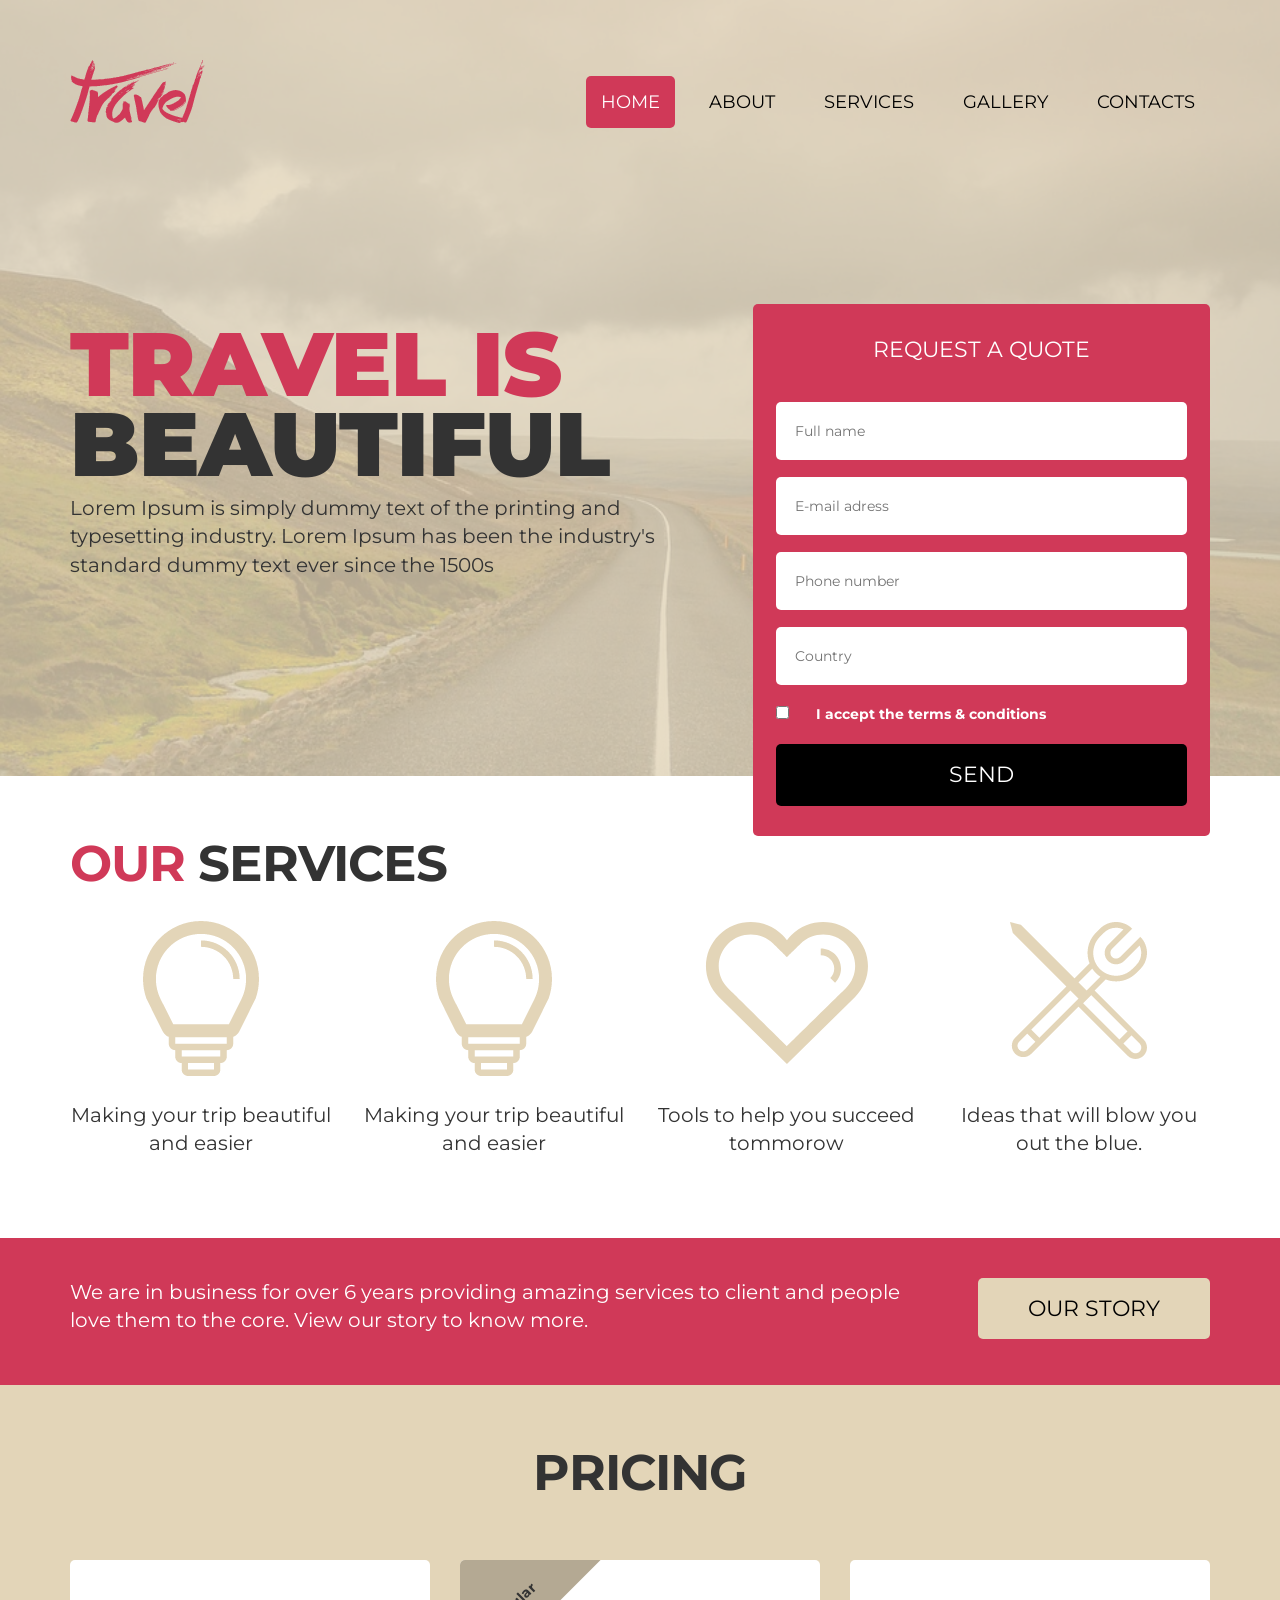
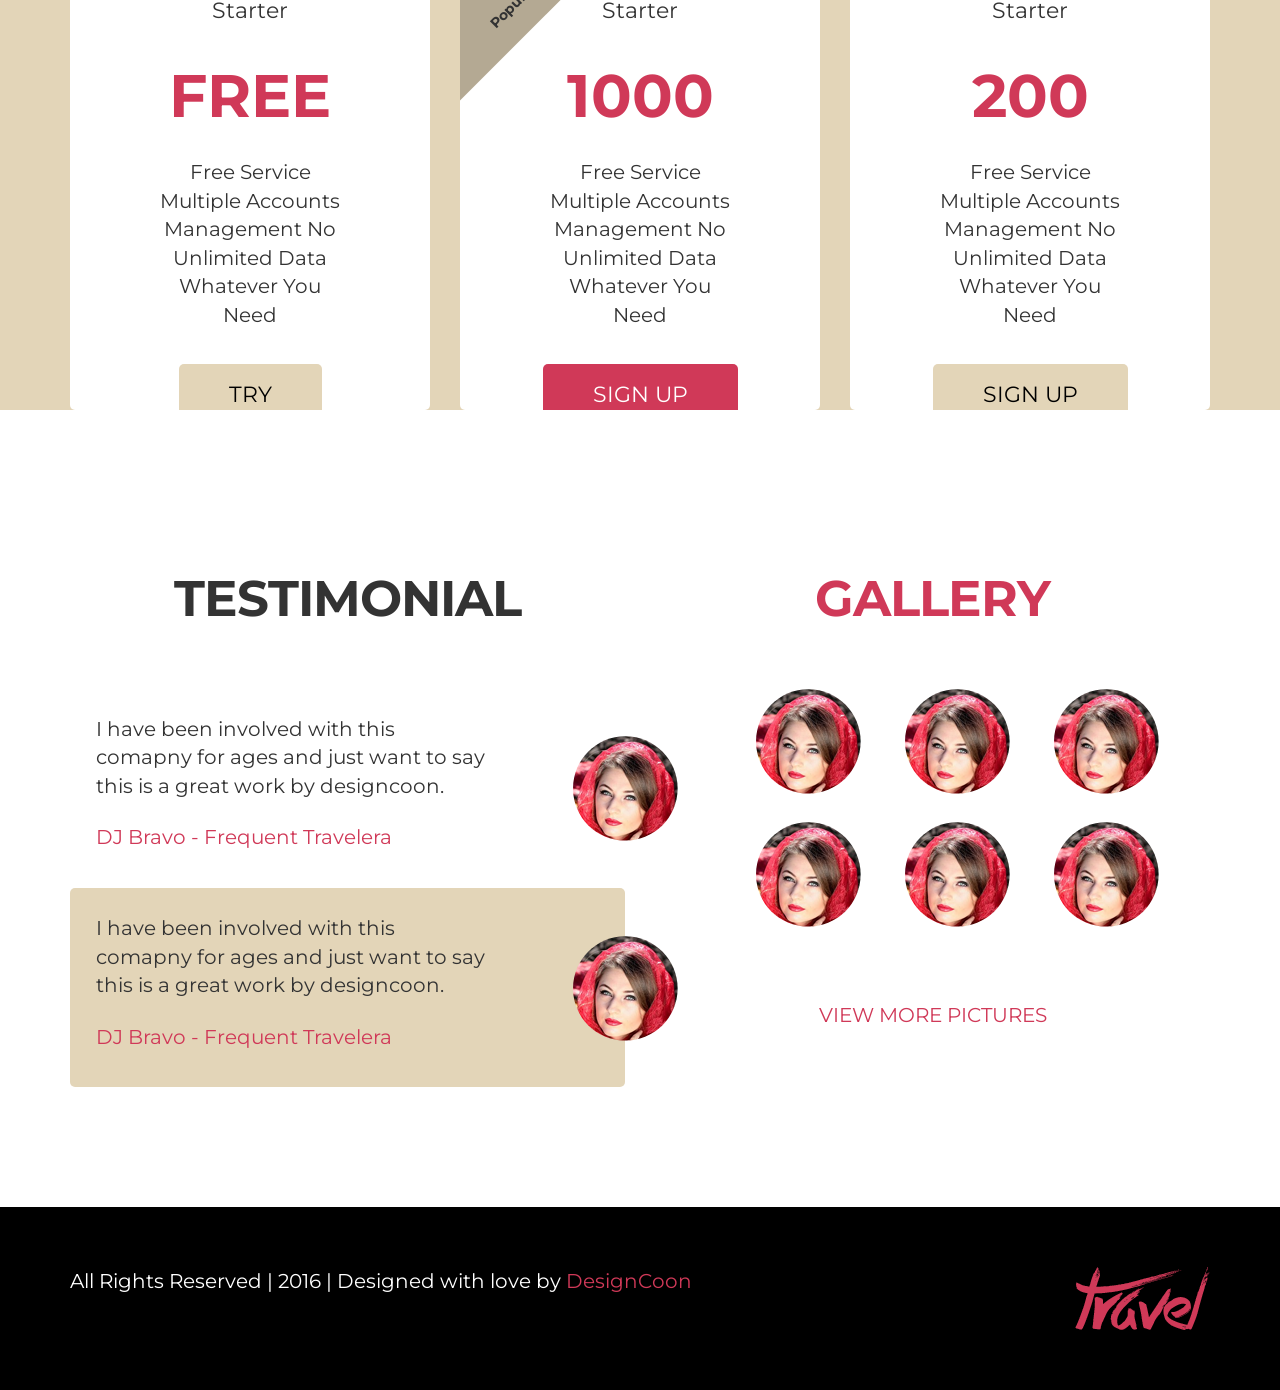
<file: index.html>
<!DOCTYPE html>
<html lang="en">

<head>
  <meta charset="UTF-8">
  <title>Travel</title>
  <link href="https://fonts.googleapis.com/css?family=Montserrat" rel="stylesheet">
  <link rel="stylesheet" href="https://maxcdn.bootstrapcdn.com/bootstrap/3.3.7/css/bootstrap.min.css">
  <link rel="stylesheet" href="style.css">
</head>

<body>
  <div class="wrapper">
    <div class="section welcome">
      <div class="container">
        <div class="welcome__top clearfix">
          <div class="welcome__logo">
            <img src="img/logo.png" alt="">
          </div>
          <div class="welcome__menu">
            <ul>
              <li class="active"><a href="#">Home</a></li>
              <li><a href="#">About</a></li>
              <li><a href="#">Services</a></li>
              <li><a href="#">Gallery</a></li>
              <li><a href="#">Contacts</a></li>
            </ul>
          </div>
        </div>
        <div class="welcome__bottom">
          <div class="row">
            <div class="col-md-7">
              <h1 class="section__title">
                <span class="red">TRAVEL IS</span><br> BEAUTIFUL
              </h1>
              <p class="section__description">
                Lorem Ipsum is simply dummy text of the printing and typesetting industry. Lorem Ipsum has been the industry's standard dummy text ever since the 1500s
              </p>
            </div>
            <div class="col-md-5">
              <div class="section__form">
                <form action="#" class="form">
                  <p class="form__title">REQUEST A QUOTE</p>
                  <input name="name" type="text" placeholder="Full name" class="form__input">
                  <input name="email" type="text" placeholder="E-mail adress" class="form__input">
                  <input name="phone" type="text" placeholder="Phone number" class="form__input">
                  <input name="country" type="text" placeholder="Country" class="form__input">
                  <label for="accept">
                    <input id="accept" type="checkbox" class="form__checkbox"> I accept the terms & conditions
                  </label>
                  <button class="button black form__submit">send</button>
                </form>
              </div>
            </div>
          </div>
        </div>
      </div>
    </div>

    <div class="section services">
      <div class="container">
        <h2 class="section__title"><span class="red">our </span>Services</h2>
        <div class="services__blocks">
          <div class="row">

            <div class="col-md-3">
              <div class="block">
                <h3 class="block__preview"><img src="img/shape-106.png" alt=""></h3>
                <p class="block__description">Making your trip beautiful and easier</p>
              </div>
            </div>
    
            <div class="col-md-3">
              <div class="block">
                <h3 class="block__preview"><img src="img/shape-106.png" alt=""></h3>
                <p class="block__description">Making your trip beautiful and easier</p>
              </div>
            </div>
    
            
            <div class="col-md-3">
              <div class="block">
                <h3 class="block__preview"><img src="img/shape-108.png" alt=""></h3>
                <p class="block__description">Tools to help you succeed tommorow</p>
              </div>
            </div>
            <div class="col-md-3">
              <div class="block">
                <h3 class="block__preview"><img src="img/shape-127.png" alt=""></h3>
                <p class="block__description">Ideas that will blow you out the blue.</p>
              </div>
            </div>
          
          </div>
        </div>

      </div>
    </div>

    <div class="section our-story bg-red clearfix">
      <div class="container">
        <div class="row">
          <div class="col-md-9">
            <p class="section__description pull-left">We are in business for over 6 years providing amazing services to client and people love them to the core. View our story to know more.</p>
          </div>
          <div class="col-md-3">
            <a href="#" class="button brown pull-right">our story</a>
          </div>
        </div>
      </div>
    </div>

    <div class="section pricing bg-brown">
      <div class="container">
        <h2 class="section__title">pricing</h2>
        <div class="pricing__blocks">
          <div class="row">
            <div class="col-md-4">
              <div class="block">
                <p class="block__title">Starter</p>
                <h3 class="block__price">FREE</h3>
                <p class="block__description">Free Service Multiple Accounts Management No Unlimited Data Whatever You Need</p>
                <a href="" class="button brown">Try</a>
              </div>
            </div>
            <div class="col-md-4">
              <div class="block">
               <div class="block__tag">
                 <span>Popular</span>
               </div>
                <p class="block__title">Starter</p>
                <h3 class="block__price">1000</h3>
                <p class="block__description">Free Service Multiple Accounts Management No Unlimited Data Whatever You Need</p>
                <a href="" class="button red">sign up</a>
              </div>
            </div>
            <div class="col-md-4">
              <div class="block">
                <p class="block__title">Starter</p>
                <h3 class="block__price">200</h3>
                <p class="block__description">Free Service Multiple Accounts Management No Unlimited Data Whatever You Need</p>
                <a href="" class="button brown">sign up</a>
              </div>
            </div>
          </div>
        </div>
      </div>
    </div>
    
    
    <div class="section gallery">
      <div class="container">
        <div class="row">
          <div class="col-md-6">
            <h2 class="section__title">TESTIMONIAL</h2>
            <div class="gallery__feedbacks">
             
              <div class="feedback">
                <p class="feedback__title">I have been involved with this comapny for ages and just want to say this is a great work by designcoon.</p>
                <p class="feedback__name">
                  DJ Bravo - Frequent Travelera
                </p>
                <div class="feedback__preview">
                  <img src="img/layer-7.png" alt="">
                </div>
              </div>
              
              <div class="feedback bg-brown">
                <p class="feedback__title">I have been involved with this comapny for ages and just want to say this is a great work by designcoon.</p>
                <p class="feedback__name">
                  DJ Bravo - Frequent Travelera
                </p>
                <div class="feedback__preview">
                  <img src="img/layer-7.png" alt="">
                </div>
              </div>
              
            </div>
          </div>
          <div class="col-md-6">
            <h2 class="section__title"><span class="red">gallery</span></h2>
            <div class="gallery__images">
              <div class="image">
                <img src="img/layer-7.png" alt="">
              </div>
              <div class="image">
                <img src="img/layer-7.png" alt="">
              </div>
              <div class="image">
                <img src="img/layer-7.png" alt="">
              </div>
              <div class="image">
                <img src="img/layer-7.png" alt="">
              </div>
              <div class="image">
                <img src="img/layer-7.png" alt="">
              </div>
              <div class="image">
                <img src="img/layer-7.png" alt="">
              </div>
            </div>
            <p class="gallery__more"><a href="#">VIEW MORE PICTURES</a></p>
          </div>
        </div>
      </div>
    </div>
    
    <div class="footer bg-black">
      <div class="container">
        <p class="copyrights pull-left">
          All Rights Reserved |  2016  |  Designed with love by <span class="red">DesignCoon</span>
        </p>
        <div class="logo pull-right">
          <img src="img/logo.png" alt="">
        </div>
      </div>
    </div>
  </div>
</body>

</html>
</file>
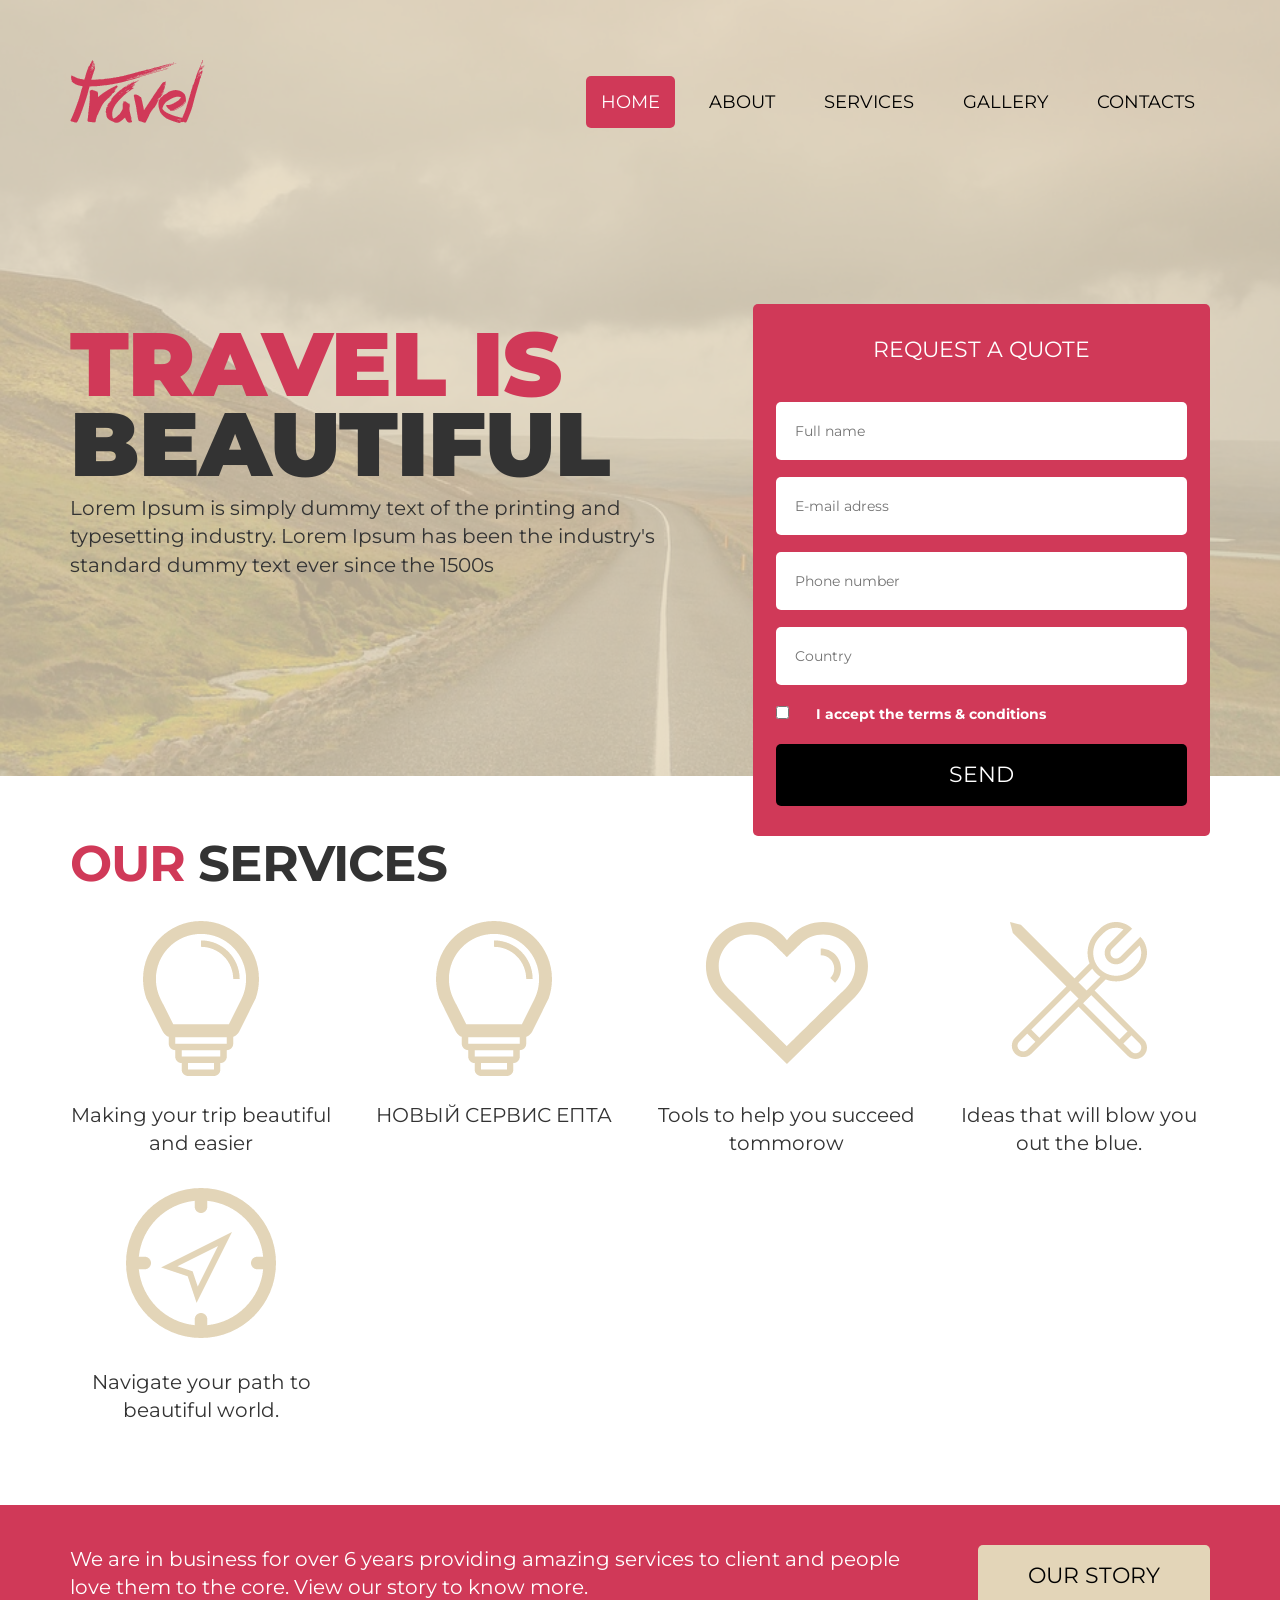
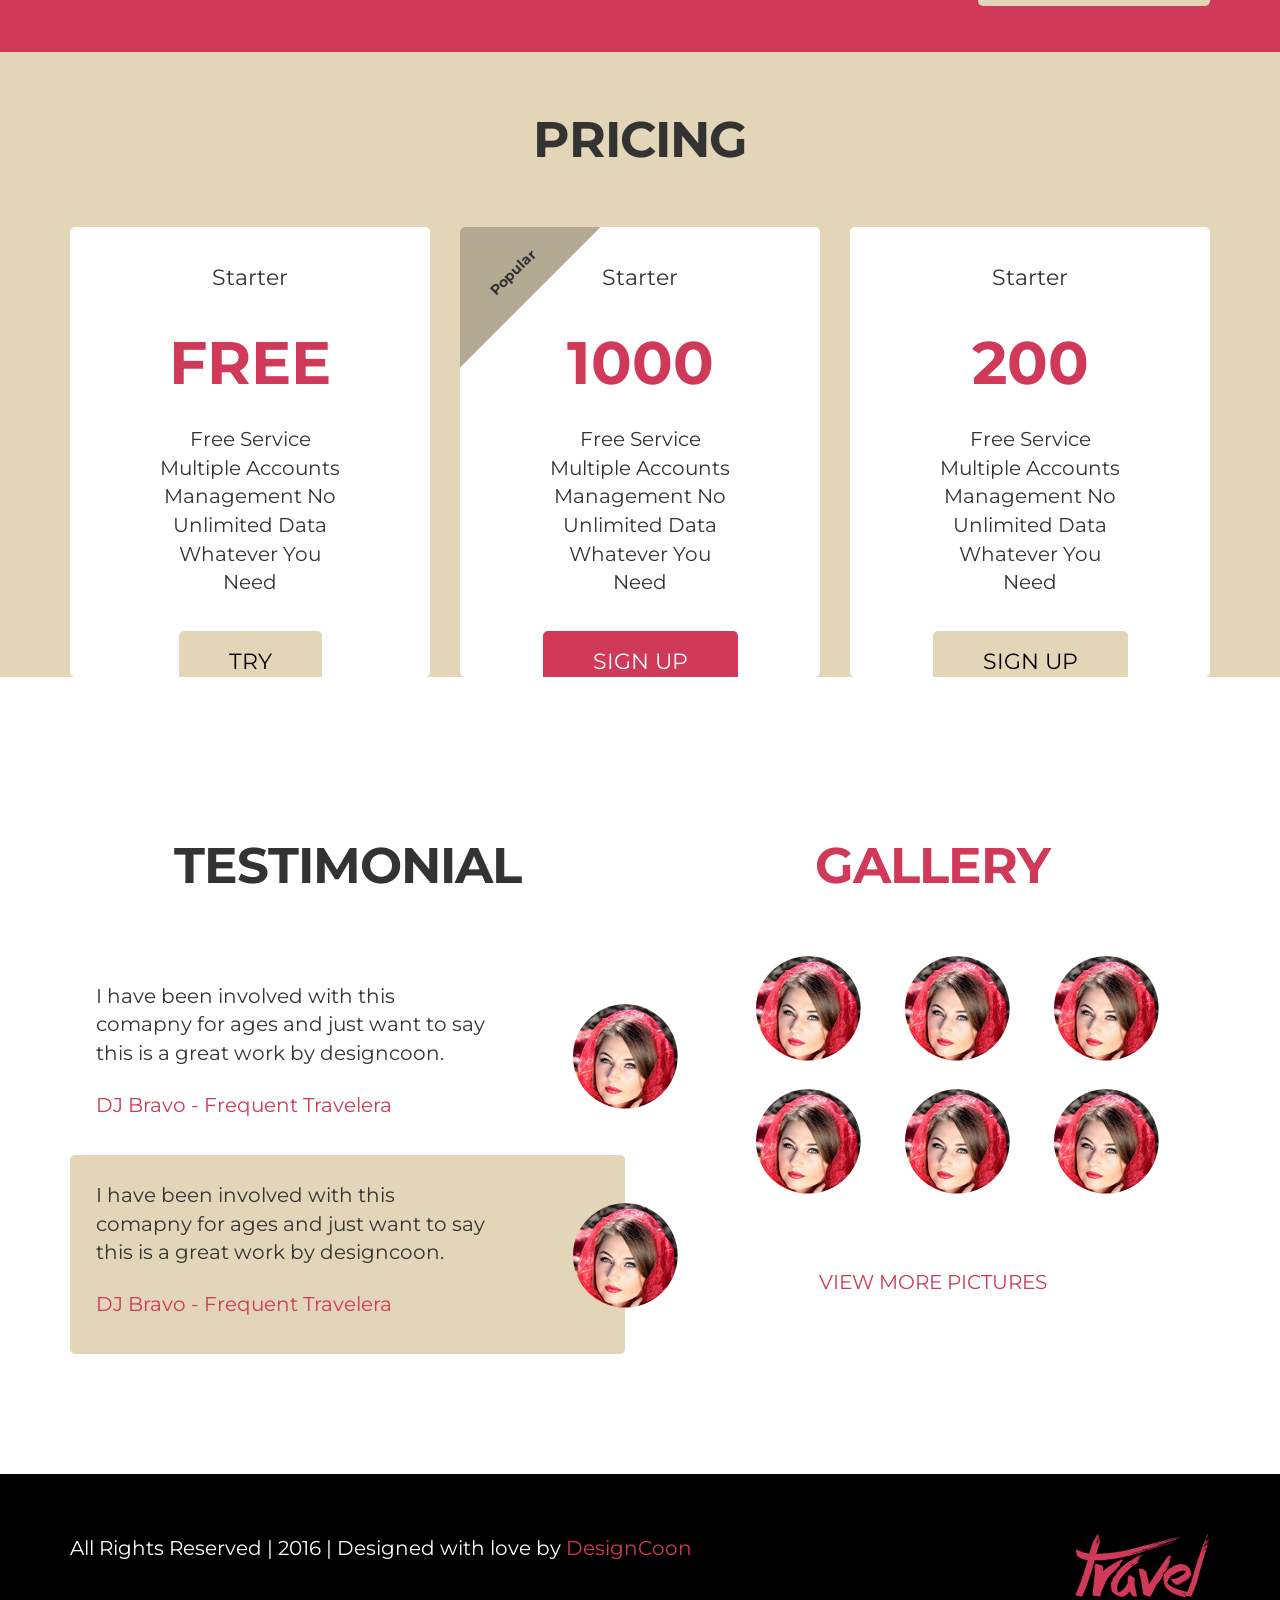
<file: main-page.html>
<!DOCTYPE html>
<html lang="en">

<head>
  <meta charset="UTF-8">
  <title>Travel</title>
  <link href="https://fonts.googleapis.com/css?family=Montserrat" rel="stylesheet">
  <link rel="stylesheet" href="https://maxcdn.bootstrapcdn.com/bootstrap/3.3.7/css/bootstrap.min.css">
  <link rel="stylesheet" href="style.css">
</head>

<body>
  <div class="wrapper">
    <div class="section welcome">
      <div class="container">
        <div class="welcome__top clearfix">
          <div class="welcome__logo">
            <img src="img/logo.png" alt="">
          </div>
          <div class="welcome__menu">
            <ul>
              <li class="active"><a href="#">Home</a></li>
              <li><a href="#">About</a></li>
              <li><a href="#">Services</a></li>
              <li><a href="#">Gallery</a></li>
              <li><a href="#">Contacts</a></li>
            </ul>
          </div>
        </div>
        <div class="welcome__bottom">
          <div class="row">
            <div class="col-md-7">
              <h1 class="section__title">
                <span class="red">TRAVEL IS</span><br> BEAUTIFUL
              </h1>
              <p class="section__description">
                Lorem Ipsum is simply dummy text of the printing and typesetting industry. Lorem Ipsum has been the industry's standard dummy text ever since the 1500s
              </p>
            </div>
            <div class="col-md-5">
              <div class="section__form">
                <form action="#" class="form">
                  <p class="form__title">REQUEST A QUOTE</p>
                  <input name="name" type="text" placeholder="Full name" class="form__input">
                  <input name="email" type="text" placeholder="E-mail adress" class="form__input">
                  <input name="phone" type="text" placeholder="Phone number" class="form__input">
                  <input name="country" type="text" placeholder="Country" class="form__input">
                  <label for="accept">
                    <input id="accept" type="checkbox" class="form__checkbox"> I accept the terms & conditions
                  </label>
                  <button class="button black form__submit">send</button>
                </form>
              </div>
            </div>
          </div>
        </div>
      </div>
    </div>

    <div class="section services">
      <div class="container">
        <h2 class="section__title"><span class="red">our </span>Services</h2>
        <div class="services__blocks">
          <div class="row">

            <div class="col-md-3">
              <div class="block">
                <h3 class="block__preview"><img src="img/shape-106.png" alt=""></h3>
                <p class="block__description">Making your trip beautiful and easier</p>
              </div>
            </div>
            
             <div class="col-md-3">
              <div class="block">
                <h3 class="block__preview"><img src="img/shape-106.png" alt=""></h3>
                <p class="block__description">НОВЫЙ СЕРВИС ЕПТА</p>
              </div>
            </div>
            
            <div class="col-md-3">
              <div class="block">
                <h3 class="block__preview"><img src="img/shape-108.png" alt=""></h3>
                <p class="block__description">Tools to help you succeed tommorow</p>
              </div>
            </div>
            <div class="col-md-3">
              <div class="block">
                <h3 class="block__preview"><img src="img/shape-127.png" alt=""></h3>
                <p class="block__description">Ideas that will blow you out the blue.</p>
              </div>
            </div>
            <div class="col-md-3">
              <div class="block">
                <h3 class="block__preview"><img src="img/shape-97.png" alt=""></h3>
                <p class="block__description">Navigate your path to beautiful world.</p>
              </div>
            </div>
          </div>
        </div>

      </div>
    </div>

    <div class="section our-story bg-red clearfix">
      <div class="container">
        <div class="row">
          <div class="col-md-9">
            <p class="section__description pull-left">We are in business for over 6 years providing amazing services to client and people love them to the core. View our story to know more.</p>
          </div>
          <div class="col-md-3">
            <a href="#" class="button brown pull-right">our story</a>
          </div>
        </div>
      </div>
    </div>

    <div class="section pricing bg-brown">
      <div class="container">
        <h2 class="section__title">pricing</h2>
        <div class="pricing__blocks">
          <div class="row">
            <div class="col-md-4">
              <div class="block">
                <p class="block__title">Starter</p>
                <h3 class="block__price">FREE</h3>
                <p class="block__description">Free Service Multiple Accounts Management No Unlimited Data Whatever You Need</p>
                <a href="" class="button brown">Try</a>
              </div>
            </div>
            <div class="col-md-4">
              <div class="block">
               <div class="block__tag">
                 <span>Popular</span>
               </div>
                <p class="block__title">Starter</p>
                <h3 class="block__price">1000</h3>
                <p class="block__description">Free Service Multiple Accounts Management No Unlimited Data Whatever You Need</p>
                <a href="" class="button red">sign up</a>
              </div>
            </div>
            <div class="col-md-4">
              <div class="block">
                <p class="block__title">Starter</p>
                <h3 class="block__price">200</h3>
                <p class="block__description">Free Service Multiple Accounts Management No Unlimited Data Whatever You Need</p>
                <a href="" class="button brown">sign up</a>
              </div>
            </div>
          </div>
        </div>
      </div>
    </div>
    
    
    <div class="section gallery">
      <div class="container">
        <div class="row">
          <div class="col-md-6">
            <h2 class="section__title">TESTIMONIAL</h2>
            <div class="gallery__feedbacks">
             
              <div class="feedback">
                <p class="feedback__title">I have been involved with this comapny for ages and just want to say this is a great work by designcoon.</p>
                <p class="feedback__name">
                  DJ Bravo - Frequent Travelera
                </p>
                <div class="feedback__preview">
                  <img src="img/layer-7.png" alt="">
                </div>
              </div>
              
              <div class="feedback bg-brown">
                <p class="feedback__title">I have been involved with this comapny for ages and just want to say this is a great work by designcoon.</p>
                <p class="feedback__name">
                  DJ Bravo - Frequent Travelera
                </p>
                <div class="feedback__preview">
                  <img src="img/layer-7.png" alt="">
                </div>
              </div>
              
            </div>
          </div>
          <div class="col-md-6">
            <h2 class="section__title"><span class="red">gallery</span></h2>
            <div class="gallery__images">
              <div class="image">
                <img src="img/layer-7.png" alt="">
              </div>
              <div class="image">
                <img src="img/layer-7.png" alt="">
              </div>
              <div class="image">
                <img src="img/layer-7.png" alt="">
              </div>
              <div class="image">
                <img src="img/layer-7.png" alt="">
              </div>
              <div class="image">
                <img src="img/layer-7.png" alt="">
              </div>
              <div class="image">
                <img src="img/layer-7.png" alt="">
              </div>
            </div>
            <p class="gallery__more"><a href="#">VIEW MORE PICTURES</a></p>
          </div>
        </div>
      </div>
    </div>
    
    <div class="footer bg-black">
      <div class="container">
        <p class="copyrights pull-left">
          All Rights Reserved |  2016  |  Designed with love by <span class="red">DesignCoon</span>
        </p>
        <div class="logo pull-right">
          <img src="img/logo.png" alt="">
        </div>
      </div>
    </div>
  </div>
</body>

</html>
</file>
<file: style.css>
* {
  box-sizing: border-box;
  margin: 0;
  padding: 0;
  font-family: Montserrat; }

p {
  font-size: 20px;
  font-weight: 400; }

ul {
  margin-left: 0;
  list-style: none; }

a {
  text-decoration: none;
  color: #000; }
  a:hover {
    text-decoration: none;
    color: #000; }

.bg-red {
  background-color: #d03958; }

.bg-brown {
  background-color: #e3d5b8; }

.bg-black {
  background-color: #000; }

.red {
  color: #d03958; }

.section__title {
  font-size: 50px;
  font-weight: 700;
  text-transform: uppercase;
  letter-spacing: -1px; }
.section__form {
  background-color: #d03958;
  border-radius: 5px;
  padding: 30px 23px;
  color: #ffffff; }
  .section__form .form__title {
    font-size: 22px;
    margin-bottom: 37px;
    text-transform: uppercase;
    text-align: center; }
  .section__form .form__input {
    border-radius: 5px;
    padding: 19px;
    width: 100%;
    margin-bottom: 17px;
    color: #b5b5b5;
    border: none; }
  .section__form .form__checkbox {
    margin-right: 23px; }
  .section__form .form__submit {
    width: 100%; }
  .section__form .form label {
    margin-bottom: 20px; }

.button {
  font-size: 22px;
  font-weight: 400;
  text-transform: uppercase;
  padding: 15px 50px;
  border-radius: 5px;
  transition: all .5s;
  border: none;
  display: inline-block; }
  .button.red {
    background-color: #d03958;
    color: #fff; }
  .button.brown {
    background-color: #e3d5b8;
    color: #000; }
  .button.black {
    background-color: #000;
    color: #fff; }
  .button:hover {
    background-color: #fff;
    color: #d03958; }

.welcome {
  padding-top: 60px;
  background: url(img/roadway-1149579_960_720.jpg) top center no-repeat;
  background-size: 100% 100%;
  position: relative; }
  .welcome:before {
    content: " ";
    display: block;
    position: absolute;
    top: 0;
    left: 0;
    right: 0;
    bottom: 0;
    background-color: #e3d5b8;
    opacity: 0.8; }
  .welcome__top {
    position: relative;
    z-index: 10; }
  .welcome__bottom {
    margin-top: 178px; }
  .welcome__logo {
    float: left; }
  .welcome__menu {
    float: right;
    margin-top: 30px; }
    .welcome__menu ul li {
      display: inline-block;
      margin-left: 15px; }
      .welcome__menu ul li a {
        font-size: 18px;
        text-transform: uppercase;
        padding: 15px;
        border-radius: 5px; }
      .welcome__menu ul li.active a {
        background: #d03958;
        color: #fff; }
  .welcome .section__title {
    font-size: 90px;
    font-weight: 900;
    line-height: 80px; }
  .welcome .section__form {
    margin-bottom: -60px; }

.services {
  padding: 40px 0 70px; }
  .services__blocks {
    text-align: center; }
    .services__blocks .block__preview {
      height: 170px; }
      .services__blocks .block__preview img {
        max-width: 100%; }

.our-story {
  color: #fff;
  padding: 40px 0; }

.pricing .section__title {
  text-align: center;
  margin: 60px 0; }
.pricing__blocks {
  text-align: center; }
  .pricing__blocks .block {
    padding: 35px 15px;
    background-color: #fff;
    border-radius: 5px;
    height: 450px;
    position: relative;
    overflow: hidden; }
    .pricing__blocks .block__title {
      font-size: 22px;
      margin-bottom: 37px; }
    .pricing__blocks .block__price {
      font-size: 60px;
      font-weight: 700;
      color: #d03958;
      text-transform: uppercase;
      margin-bottom: 29px; }
    .pricing__blocks .block__description {
      margin: 0 auto 34px;
      max-width: 200px; }
    .pricing__blocks .block__tag {
      position: absolute;
      left: -96px;
      top: -76px;
      background-color: #b4a993;
      padding: 127px 82px 20px;
      transform: rotate(-45deg);
      font-weight: bold; }

.gallery {
  text-align: center;
  margin-top: 141px;
  margin-bottom: 120px; }
  .gallery .section__title {
    margin-bottom: 63px; }
  .gallery__feedbacks .feedback {
    position: relative;
    text-align: left;
    border-radius: 5px;
    padding: 26px;
    padding-right: 130px; }
    .gallery__feedbacks .feedback__preview {
      position: Absolute;
      width: 105px;
      height: 105px;
      right: -53px;
      top: calc(50% - 52px); }
      .gallery__feedbacks .feedback__preview img {
        width: 100%; }
    .gallery__feedbacks .feedback__name {
      margin-top: 23px;
      color: #d03958; }
  .gallery__images {
    padding-left: 50px; }
    .gallery__images .image {
      display: inline-block;
      margin: 0 20px 28px; }
  .gallery__more {
    margin-top: 46px; }
    .gallery__more a {
      color: #d03958; }

.footer {
  padding: 60px 0;
  color: #fff; }

/*# sourceMappingURL=style.css.map */
</file>
